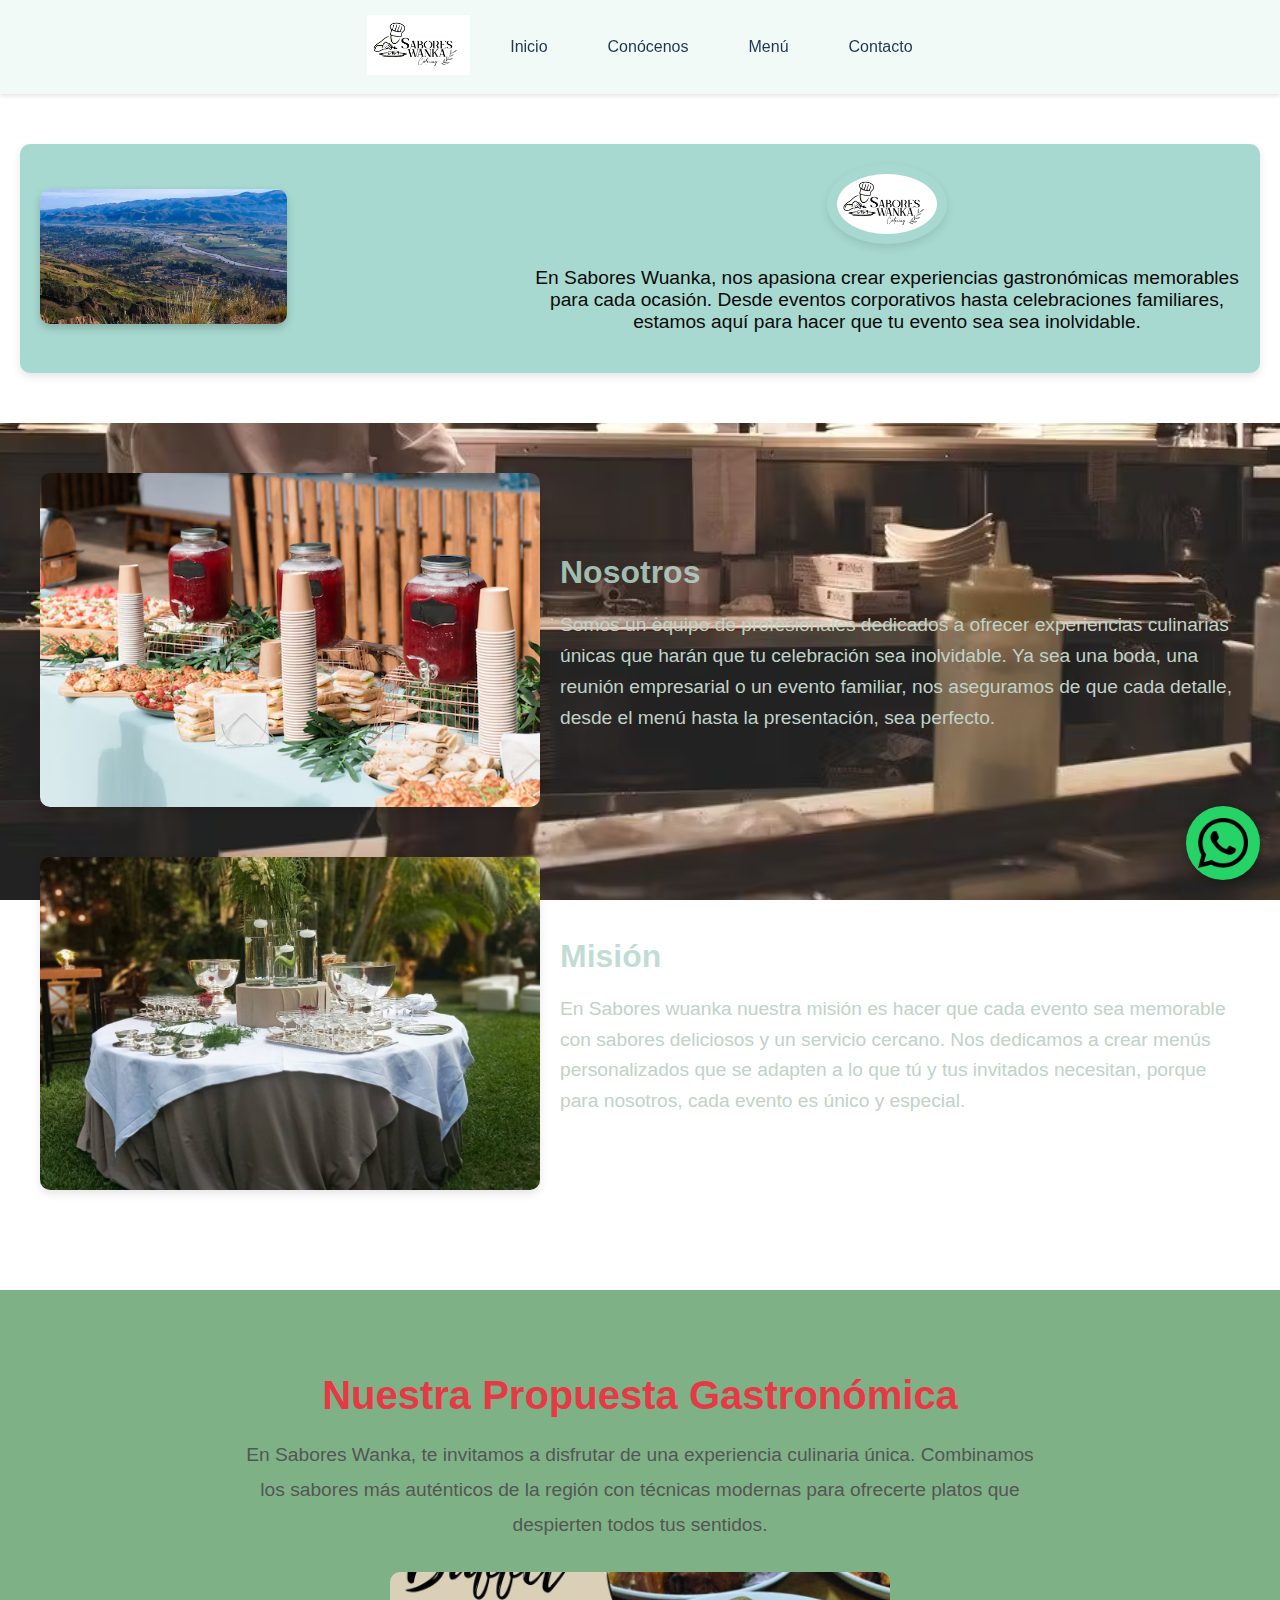
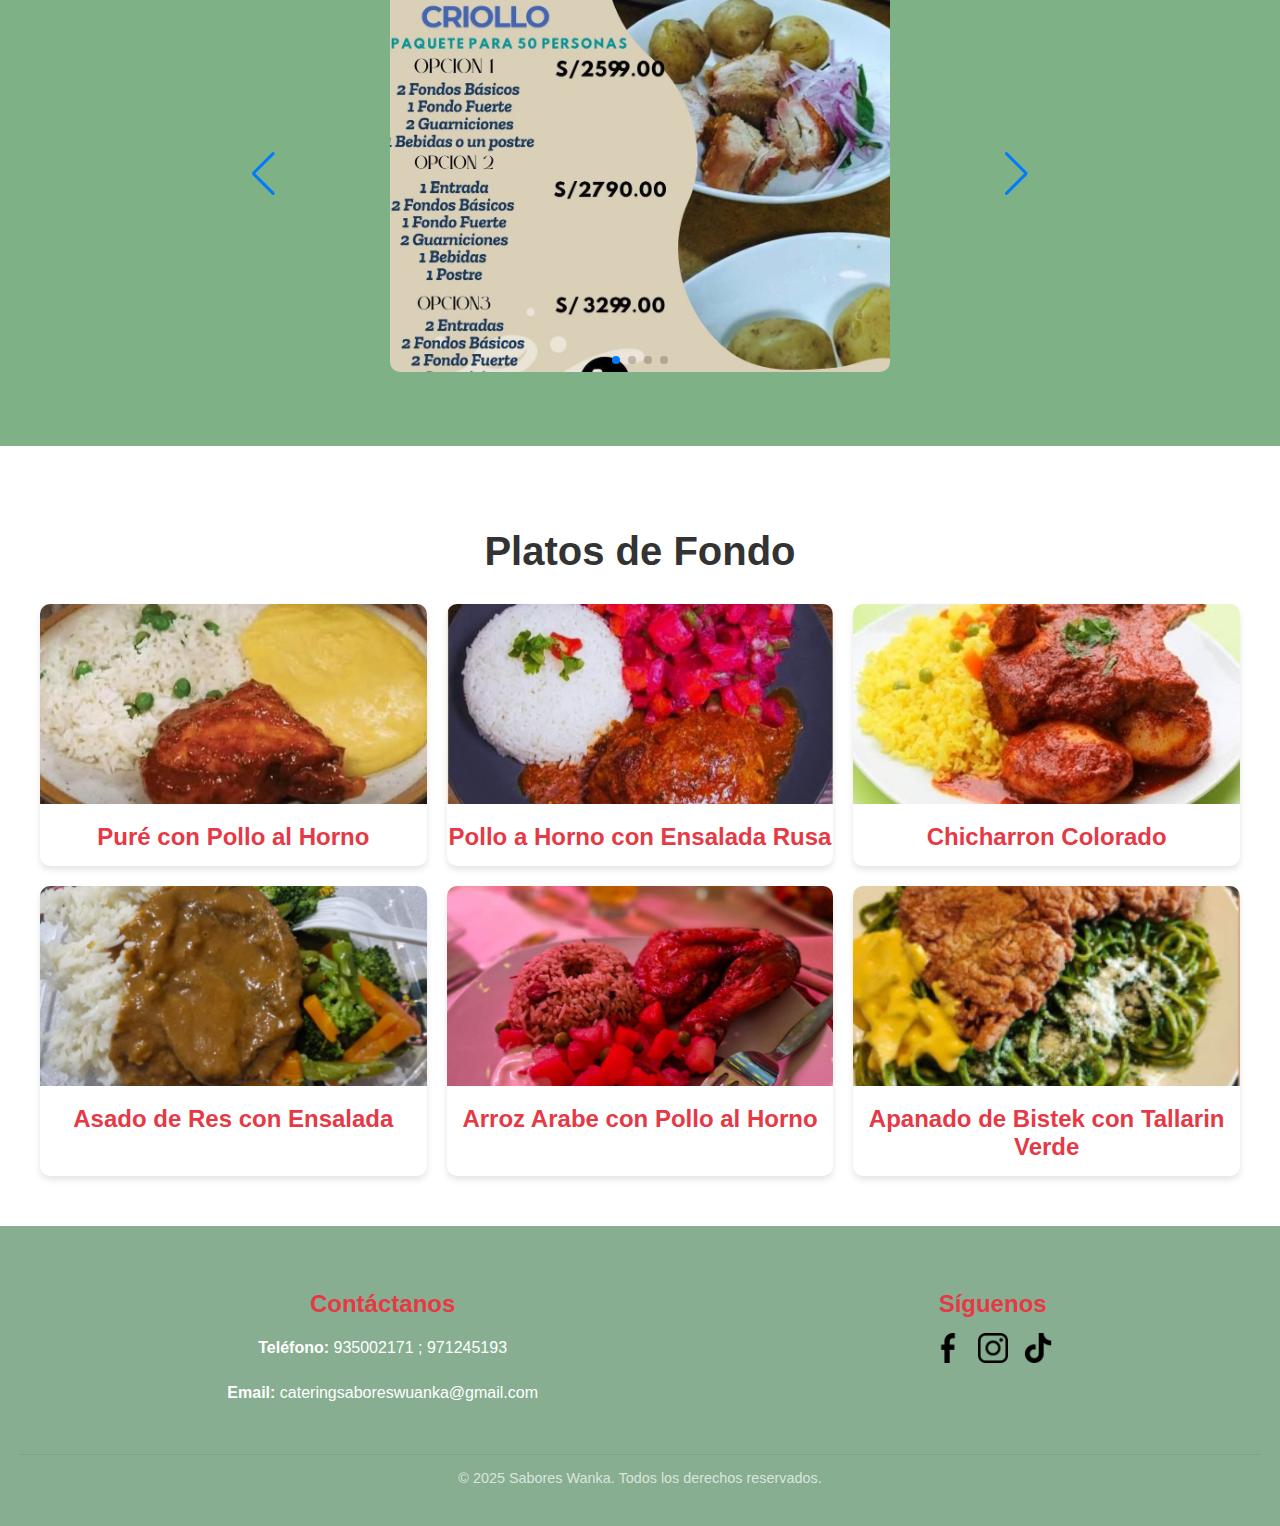
<file: index.html>
<!DOCTYPE html>
<html lang="es">
<head>
    <meta charset="UTF-8">
    <meta name="viewport" content="width=device-width, initial-scale=1.0">
    <meta name="description" content="Breve descripción de la página">
    <meta name="keywords" content="palabras, clave, relacionadas">
    <meta name="author" content="Tu nombre o empresa">
    <title>Sabores Wanka</title>
    <link rel="stylesheet" href="index.css">
    <link rel="stylesheet" href="https://cdnjs.cloudflare.com/ajax/libs/font-awesome/6.4.2/css/all.min.css">
    <link rel="stylesheet" href="https://cdn.jsdelivr.net/npm/swiper@11/swiper-bundle.min.css" />


</head>
<body id="inicio">
    <header class="navbar">
        <div class="logo">
            <a href="#inicio"><img src="imagenes/logo.jpeg" alt="logo"></a>
        </div>
        <nav class="menu">
            <ul class="menu-items">
                <li><a href="#inicio">Inicio</a></li>
                <li><a href="#nosotros">Conócenos</a></li>
                <li><a href="#Nuestra-Propuesta">Menú</a></li>
                <li><a href="#footer">Contacto</a></li>
            </ul>
        </nav>
        <!-- Botón flotante de WhatsApp -->
    <a href="https://wa.me/971245193" class="boton-reservar" target="_blank" aria-label="Reservar por WhatsApp">
        <img src="imagenes/whatsapp.png" alt="WhatsApp">
    </a>
    </header>
    <section>
        <section class="brunch-section">
            <div class="brunch-image">
                <img src="imagenes/Valle del Mantaro.jpg" alt="Imagen de brunch">
            </div>
            <div class="brunch-text">
                <div class="logo">
                    <img src="imagenes/logo.jpeg" alt="Logo Sabores Wanka">
                </div>
                <p>
                    En Sabores Wuanka, nos apasiona crear experiencias gastronómicas memorables para cada ocasión. Desde eventos corporativos hasta celebraciones familiares, estamos aquí para hacer que tu evento sea sea inolvidable.
                </p>
            </div>
        </section>
        <section id="nosotros" class="nosotros">
            <div class="nosotros-container">
                <!-- Sección Nosotros -->
                <div class="nosotros-item">
                    <img src="imagenes/catering 1.avif" alt="Nosotros" class="nosotros-image">
                    <div class="nosotros-text">
                        <h2>Nosotros</h2>
                        <p>
                         Somos un equipo de profesionales dedicados a ofrecer experiencias culinarias únicas que harán que tu celebración sea inolvidable. Ya sea una boda, una reunión empresarial o un evento familiar, nos aseguramos de que cada detalle, desde el menú hasta la presentación, sea perfecto.
                        </p>
                    </div>
                </div>
                <!-- Sección Misión -->
                <div class="nosotros-item reverse">
                    <div class="nosotros-text">
                        <h2>Misión</h2>
                        <p>
                         En Sabores wuanka nuestra misión es hacer que cada evento sea memorable con sabores deliciosos y un servicio cercano. Nos dedicamos a crear menús personalizados que se adapten a lo que tú y tus invitados necesitan, porque para nosotros, cada evento es único y especial.
                        </p>
                    </div>
                    <img src="imagenes/catering 2.jpeg" alt="Misión" class="nosotros-image">
                </div>
            </div>
        </section>              
    </section>
    <main id="Nuestra-Propuesta">
        <section id="propuesta-gastronomica" class="propuesta">
            <div class="propuesta-container">
                <h2>Nuestra Propuesta Gastronómica</h2>
                <p>
                    En Sabores Wanka, te invitamos a disfrutar de una experiencia culinaria única. 
                    Combinamos los sabores más auténticos de la región con técnicas modernas 
                    para ofrecerte platos que despierten todos tus sentidos.
                </p>
                <!-- Carrusel con Swiper -->
                <div class="swiper mySwiper">
                    <div class="swiper-wrapper">
                        <div class="swiper-slide">
                            <img src="imagenes/carta 1.jpeg" alt="Propuesta Gastronómica">
                        </div>
                        <div class="swiper-slide">
                            <img src="imagenes/carta 1.1.jpeg" alt="Propuesta Gastronómica">
                        </div>
                        <div class="swiper-slide">
                            <img src="imagenes/carta 2.png" alt="Propuesta Gastronómica">
                        </div>
                        <div class="swiper-slide">
                            <img src="imagenes/carta 3.png" alt="Propuesta Gastronómica">
                        </div>
                    </div>
                    <div class="swiper-pagination"></div>
                    <div class="swiper-button-next"></div>
                    <div class="swiper-button-prev"></div>
                </div>
        </section>
        <section id="platos-fondo" class="platos-fondo">
            <h2>Platos de Fondo</h2>
            <div class="platos-grid">
                <!-- Tarjeta 1 -->
                <div class="plato-card">
                    <img src="imagenes/pure de papas.jpeg" alt="Plato 1">
                    <h3>Puré con Pollo al Horno</h3>
                    <div class="overlay">
                        <p>Combina la suavidad del puré de papas con el sabor ahumado y jugoso del pollo al Horno.</p>
                    </div>
                </div>
                <!-- Tarjeta 2 -->
                <div class="plato-card">
                    <img src="imagenes/pollo al horno.jpeg" alt="Plato 2">
                    <h3>Pollo a Horno con Ensalada Rusa</h3>
                    <div class="overlay">
                        <p>Combina la jugosidad del pollo dorado con la frescura y cremosidad de la ensalada.</p>
                    </div>
                </div>
                <!-- Tarjeta 3 -->
                <div class="plato-card">
                    <img src="imagenes/chicharron colorado.jpeg" alt="Plato 3">
                    <h3>Chicharron Colorado</h3>
                    <div class="overlay">
                        <p>Sabor es intenso y ligeramente picante, con una textura crujiente por fuera y jugosa por dentro</p>
                    </div>
                </div>
                <!-- Tarjeta 4 -->
                <div class="plato-card">
                    <img src="imagenes/asado.png" alt="Plato 4">
                    <h3>Asado de Res con Ensalada</h3>
                    <div class="overlay">
                        <p>Combina carne de res jugosa y bien sazonada, asada al horno, con una ensalada fresca como acompañamiento</p>
                    </div>
                </div>
                <!-- Tarjeta 5 -->
                <div class="plato-card">
                    <img src="imagenes/Arroz_Arabe.png" alt="Plato 5">
                    <h3>Arroz Arabe con Pollo al Horno</h3>
                    <div class="overlay">
                        <p>Delicioso y aromático que combina el sabor suave del arroz con las especias y el sabor del pollo.</p>
                    </div>
                </div>
                <!-- Tarjeta 6 -->
                <div class="plato-card">
                    <img src="imagenes/Apanado.png" alt="Plato 6">
                    <h3>Apanado de Bistek con Tallarin Verde</h3>
                    <div class="overlay">
                        <p>Textura crujiente por fuera y jugosa por dentro acompañado con nuestra pasta verde</p>
                    </div>
                </div>
            </div>
        </section>                   
    </main>
    <footer id="footer" class="footer">
        <div class="footer-container">
            <!-- Información de contacto -->
            <div class="contact-info">
                <h3>Contáctanos</h3>
                <p><strong>Teléfono:</strong> <a href="tel:971745193">935002171 ; 971245193</a></p>
                <p><strong>Email:</strong> <a href="mailto:cateringsaboreswuanka@gmail.com">cateringsaboreswuanka@gmail.com</a></p>
            </div>
            <!-- Redes sociales -->
            <div class="social-media">
                <h3>Síguenos</h3>
                <div class="social-icons">
                    <a href="https://www.facebook.com/share/1H1fkywM9H/?mibextid=wwXIfr" target="_blank" aria-label="Facebook">
                        <img src="imagenes/facebook.png" alt="Facebook">
                    </a>
                    <a href="https://www.instagram.com/saboreswuanka?igsh=MWtsdGw1MW5wcjhuOQ%3D%3D&utm_source=qr" target="_blank" aria-label="Instagram">
                        <img src="imagenes/intagram.png" alt="Instagram">
                    </a>                    
                    </a>
                    <a href="https://www.tiktok.com/@saboreswanka4844?_t=ZS-8uBeVqtVuUi&_r=1" target="_blank" aria-label="Tiktok">
                        <img src="imagenes/tik-tok.png" alt="Tiktok">
                    </a>
                </div>
            </div>
        </div>
        <!-- Derechos reservados -->
        <div class="footer-bottom">
            <p>&copy; 2025 Sabores Wanka. Todos los derechos reservados.</p>
        </div>      
    </footer>
    <script src="index.js"></script>
    <script src="https://cdn.jsdelivr.net/npm/swiper@11/swiper-bundle.min.js"></script>

<script>
  var swiper = new Swiper(".mySwiper", {
    loop: true, // Hace que el carrusel se repita en bucle
    pagination: {
      el: ".swiper-pagination",
      clickable: true,
    },
    navigation: {
      nextEl: ".swiper-button-next",
      prevEl: ".swiper-button-prev",
    },
  });
</script> 
<script>
    document.addEventListener("DOMContentLoaded", function () {
      const images = document.querySelectorAll(".swiper-slide img");
    
      images.forEach(img => {
        img.addEventListener("click", function () {
          if (this.classList.contains("expanded")) {
            this.classList.remove("expanded");
            this.style.width = "500px"; // Tamaño pequeño
            this.style.height = "400px";
          } else {
            this.classList.add("expanded");
            this.style.width = "400px"; // Tamaño grande al hacer clic
            this.style.height = "300px";
          }
        });
      });
    });
    </script>   
    <!-- Botón flotante para volver al inicio -->
    <a href="#inicio" class="boton-inicio">
        <i class="fa-solid fa-arrow-up"></i>
    </a>
</body>
</html>
</file>
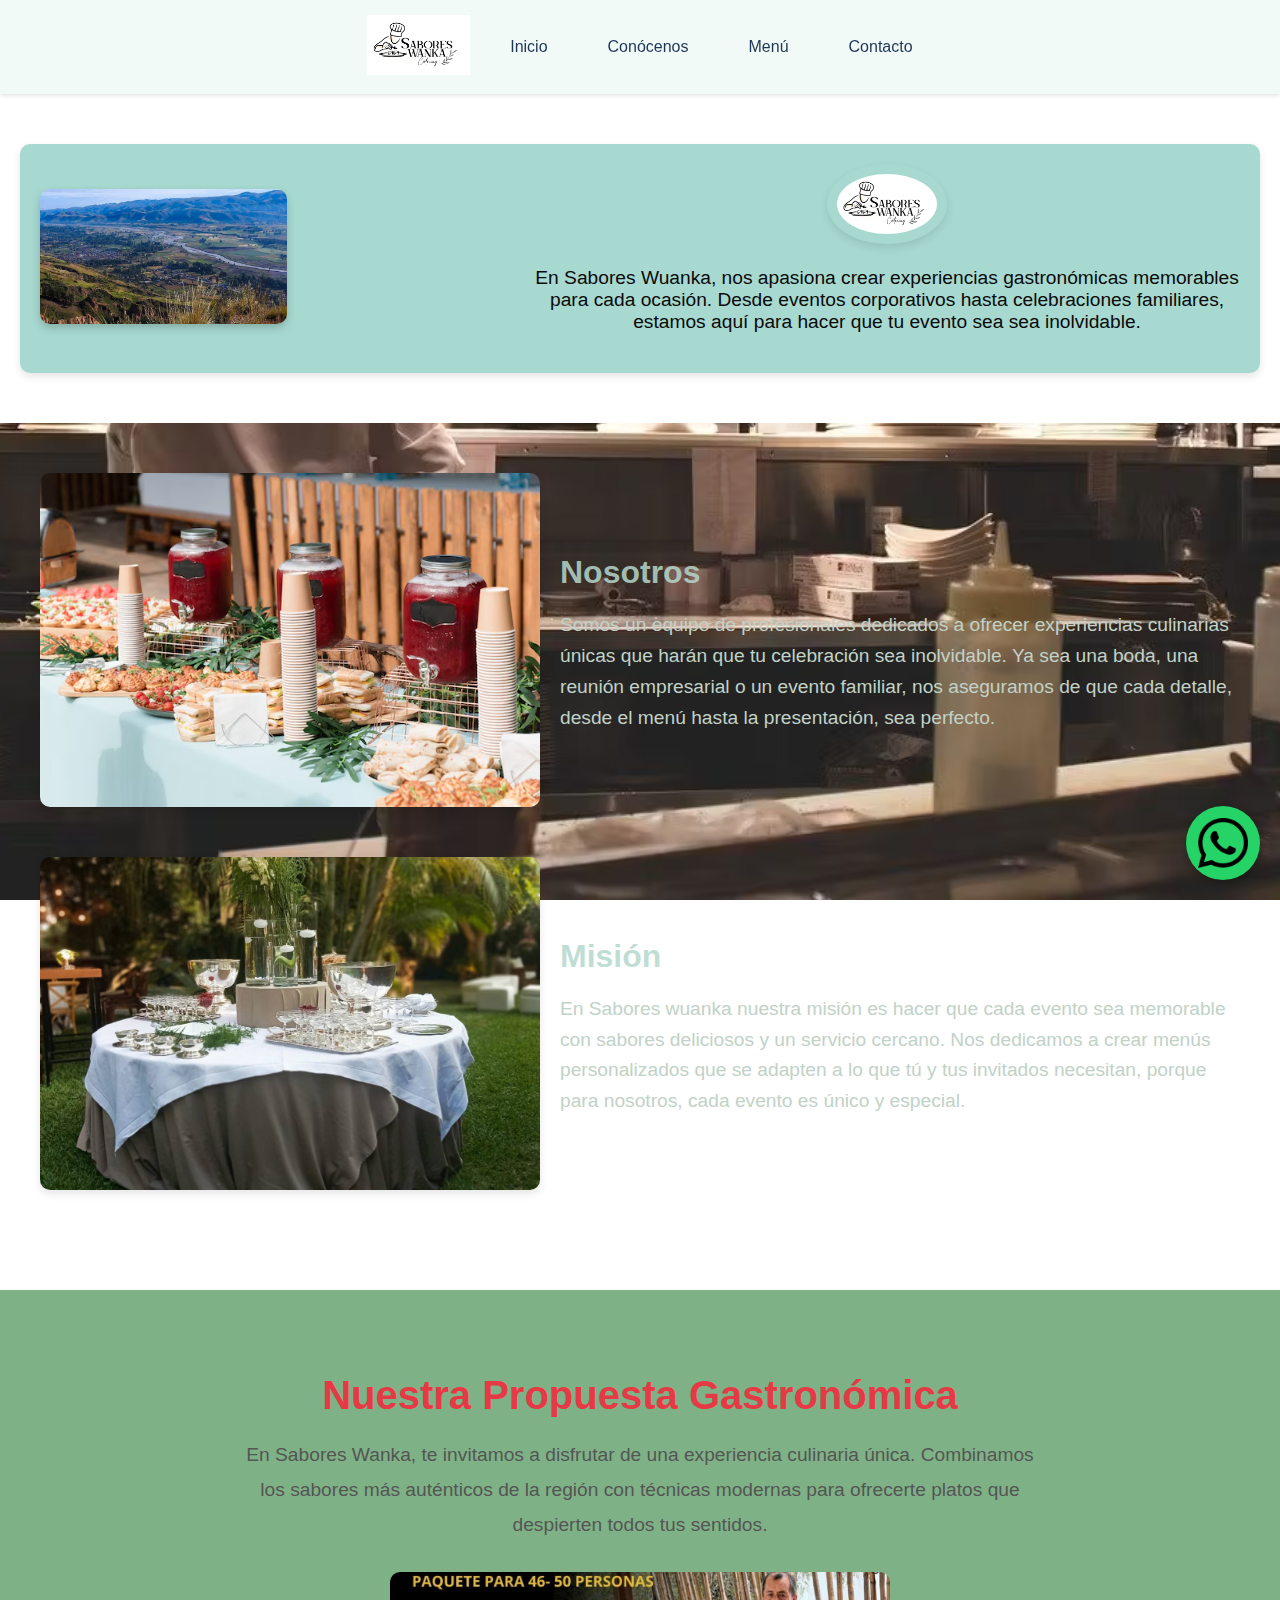
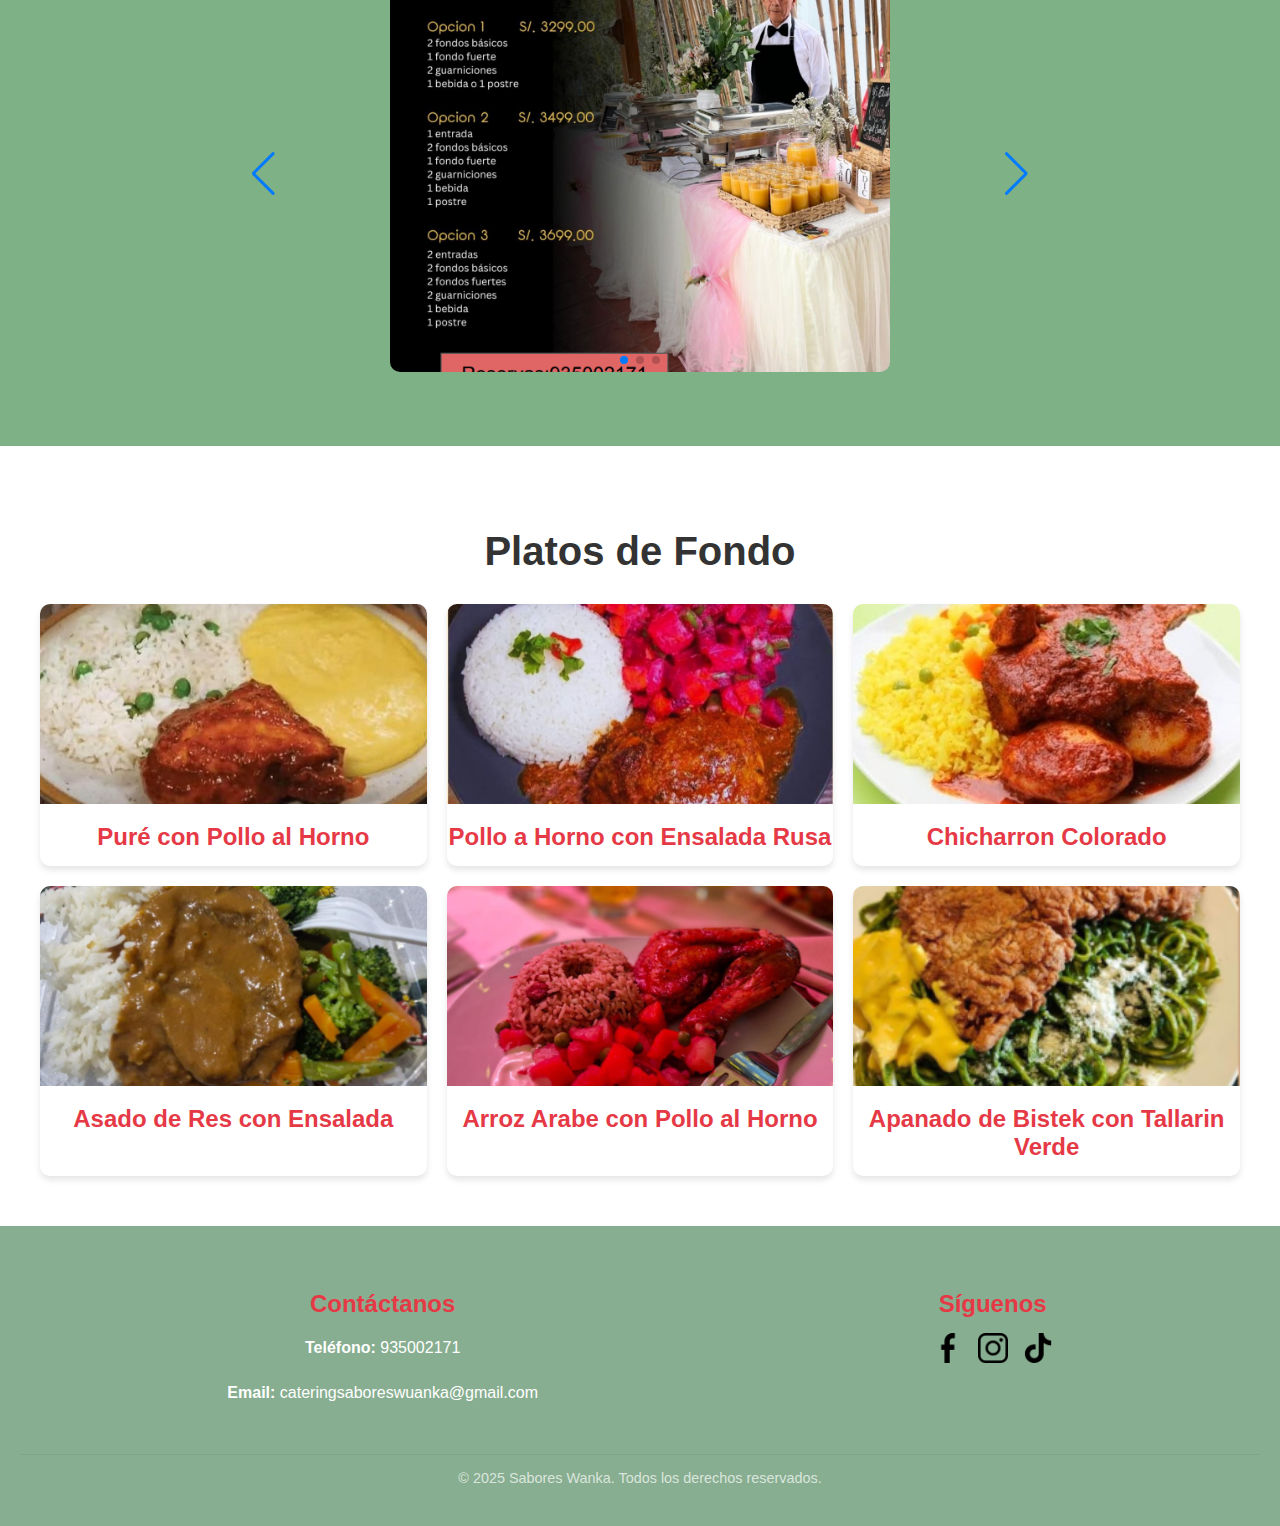
<file: web.html>
<!DOCTYPE html>
<html lang="es">
<head>
    <meta charset="UTF-8">
    <meta name="viewport" content="width=device-width, initial-scale=1.0">
    <meta name="description" content="Breve descripción de la página">
    <meta name="keywords" content="palabras, clave, relacionadas">
    <meta name="author" content="Tu nombre o empresa">
    <title>Sabores Wanka</title>
    <link rel="stylesheet" href="web.css">
    <link rel="stylesheet" href="https://cdnjs.cloudflare.com/ajax/libs/font-awesome/6.4.2/css/all.min.css">
    <link rel="stylesheet" href="https://cdn.jsdelivr.net/npm/swiper@11/swiper-bundle.min.css" />


</head>
<body id="inicio">
    <header class="navbar">
        <div class="logo">
            <a href="#inicio"><img src="imagenes/logo.jpeg" alt="logo"></a>
        </div>
        <nav class="menu">
            <ul class="menu-items">
                <li><a href="#inicio">Inicio</a></li>
                <li><a href="#nosotros">Conócenos</a></li>
                <li><a href="#Nuestra-Propuesta">Menú</a></li>
                <li><a href="#footer">Contacto</a></li>
            </ul>
        </nav>
        <!-- Botón flotante de WhatsApp -->
    <a href="https://wa.me/935002171" class="boton-reservar" target="_blank" aria-label="Reservar por WhatsApp">
        <img src="imagenes/whatsapp.png" alt="WhatsApp">
    </a>
    </header>
    <section>
        <section class="brunch-section">
            <div class="brunch-image">
                <img src="imagenes/Valle del Mantaro.jpg" alt="Imagen de brunch">
            </div>
            <div class="brunch-text">
                <div class="logo">
                    <img src="imagenes/logo.jpeg" alt="Logo Sabores Wanka">
                </div>
                <p>
                    En Sabores Wuanka, nos apasiona crear experiencias gastronómicas memorables para cada ocasión. Desde eventos corporativos hasta celebraciones familiares, estamos aquí para hacer que tu evento sea sea inolvidable.
                </p>
            </div>
        </section>
        <section id="nosotros" class="nosotros">
            <div class="nosotros-container">
                <!-- Sección Nosotros -->
                <div class="nosotros-item">
                    <img src="imagenes/catering 1.avif" alt="Nosotros" class="nosotros-image">
                    <div class="nosotros-text">
                        <h2>Nosotros</h2>
                        <p>
                         Somos un equipo de profesionales dedicados a ofrecer experiencias culinarias únicas que harán que tu celebración sea inolvidable. Ya sea una boda, una reunión empresarial o un evento familiar, nos aseguramos de que cada detalle, desde el menú hasta la presentación, sea perfecto.
                        </p>
                    </div>
                </div>
                <!-- Sección Misión -->
                <div class="nosotros-item reverse">
                    <div class="nosotros-text">
                        <h2>Misión</h2>
                        <p>
                         En Sabores wuanka nuestra misión es hacer que cada evento sea memorable con sabores deliciosos y un servicio cercano. Nos dedicamos a crear menús personalizados que se adapten a lo que tú y tus invitados necesitan, porque para nosotros, cada evento es único y especial.
                        </p>
                    </div>
                    <img src="imagenes/catering 2.jpeg" alt="Misión" class="nosotros-image">
                </div>
            </div>
        </section>              
    </section>
    <main id="Nuestra-Propuesta">
        <section id="propuesta-gastronomica" class="propuesta">
            <div class="propuesta-container">
                <h2>Nuestra Propuesta Gastronómica</h2>
                <p>
                    En Sabores Wanka, te invitamos a disfrutar de una experiencia culinaria única. 
                    Combinamos los sabores más auténticos de la región con técnicas modernas 
                    para ofrecerte platos que despierten todos tus sentidos.
                </p>
                <!-- Carrusel con Swiper -->
                <div class="swiper mySwiper">
                    <div class="swiper-wrapper">
                        <div class="swiper-slide">
                            <img src="imagenes/carta 1.png" alt="Propuesta Gastronómica">
                        </div>
                        <div class="swiper-slide">
                            <img src="imagenes/carta 2.png" alt="Propuesta Gastronómica">
                        </div>
                        <div class="swiper-slide">
                            <img src="imagenes/carta 3.png" alt="Propuesta Gastronómica">
                        </div>
                    </div>
                    <div class="swiper-pagination"></div>
                    <div class="swiper-button-next"></div>
                    <div class="swiper-button-prev"></div>
                </div>
        </section>
        <section id="platos-fondo" class="platos-fondo">
            <h2>Platos de Fondo</h2>
            <div class="platos-grid">
                <!-- Tarjeta 1 -->
                <div class="plato-card">
                    <img src="imagenes/pure de papas.jpeg" alt="Plato 1">
                    <h3>Puré con Pollo al Horno</h3>
                    <div class="overlay">
                        <p>Combina la suavidad del puré de papas con el sabor ahumado y jugoso del pollo al Horno.</p>
                    </div>
                </div>
                <!-- Tarjeta 2 -->
                <div class="plato-card">
                    <img src="imagenes/pollo al horno.jpeg" alt="Plato 2">
                    <h3>Pollo a Horno con Ensalada Rusa</h3>
                    <div class="overlay">
                        <p>Combina la jugosidad del pollo dorado con la frescura y cremosidad de la ensalada.</p>
                    </div>
                </div>
                <!-- Tarjeta 3 -->
                <div class="plato-card">
                    <img src="imagenes/chicharron colorado.jpeg" alt="Plato 3">
                    <h3>Chicharron Colorado</h3>
                    <div class="overlay">
                        <p>Sabor es intenso y ligeramente picante, con una textura crujiente por fuera y jugosa por dentro</p>
                    </div>
                </div>
                <!-- Tarjeta 4 -->
                <div class="plato-card">
                    <img src="imagenes/asado.png" alt="Plato 4">
                    <h3>Asado de Res con Ensalada</h3>
                    <div class="overlay">
                        <p>Combina carne de res jugosa y bien sazonada, asada al horno, con una ensalada fresca como acompañamiento</p>
                    </div>
                </div>
                <!-- Tarjeta 5 -->
                <div class="plato-card">
                    <img src="imagenes/Arroz_Arabe.png" alt="Plato 5">
                    <h3>Arroz Arabe con Pollo al Horno</h3>
                    <div class="overlay">
                        <p>Delicioso y aromático que combina el sabor suave del arroz con las especias y el sabor del pollo.</p>
                    </div>
                </div>
                <!-- Tarjeta 6 -->
                <div class="plato-card">
                    <img src="imagenes/Apanado.png" alt="Plato 6">
                    <h3>Apanado de Bistek con Tallarin Verde</h3>
                    <div class="overlay">
                        <p>Textura crujiente por fuera y jugosa por dentro acompañado con nuestra pasta verde</p>
                    </div>
                </div>
            </div>
        </section>                   
    </main>
    <footer id="footer" class="footer">
        <div class="footer-container">
            <!-- Información de contacto -->
            <div class="contact-info">
                <h3>Contáctanos</h3>
                <p><strong>Teléfono:</strong> <a href="tel:971745193">935002171</a></p>
                <p><strong>Email:</strong> <a href="mailto:cateringsaboreswuanka@gmail.com">cateringsaboreswuanka@gmail.com</a></p>
            </div>
            <!-- Redes sociales -->
            <div class="social-media">
                <h3>Síguenos</h3>
                <div class="social-icons">
                    <a href="https://www.facebook.com/share/1H1fkywM9H/?mibextid=wwXIfr" target="_blank" aria-label="Facebook">
                        <img src="imagenes/facebook.png" alt="Facebook">
                    </a>
                    <a href="https://www.instagram.com/saboreswuanka?igsh=MWtsdGw1MW5wcjhuOQ%3D%3D&utm_source=qr" target="_blank" aria-label="Instagram">
                        <img src="imagenes/intagram.png" alt="Instagram">
                    </a>                    
                    </a>
                    <a href="https://www.tiktok.com/@saboreswanka4844?_t=ZS-8uBeVqtVuUi&_r=1" target="_blank" aria-label="Tiktok">
                        <img src="imagenes/tik-tok.png" alt="Tiktok">
                    </a>
                </div>
            </div>
        </div>
        <!-- Derechos reservados -->
        <div class="footer-bottom">
            <p>&copy; 2025 Sabores Wanka. Todos los derechos reservados.</p>
        </div>      
    </footer>
    <script src="web.js"></script>
    <script src="https://cdn.jsdelivr.net/npm/swiper@11/swiper-bundle.min.js"></script>

<script>
  var swiper = new Swiper(".mySwiper", {
    loop: true, // Hace que el carrusel se repita en bucle
    pagination: {
      el: ".swiper-pagination",
      clickable: true,
    },
    navigation: {
      nextEl: ".swiper-button-next",
      prevEl: ".swiper-button-prev",
    },
  });
</script> 
<script>
    document.addEventListener("DOMContentLoaded", function () {
      const images = document.querySelectorAll(".swiper-slide img");
    
      images.forEach(img => {
        img.addEventListener("click", function () {
          if (this.classList.contains("expanded")) {
            this.classList.remove("expanded");
            this.style.width = "500px"; // Tamaño pequeño
            this.style.height = "400px";
          } else {
            this.classList.add("expanded");
            this.style.width = "400px"; // Tamaño grande al hacer clic
            this.style.height = "300px";
          }
        });
      });
    });
    </script>   
    <!-- Botón flotante para volver al inicio -->
    <a href="#inicio" class="boton-inicio">
        <i class="fa-solid fa-arrow-up"></i>
    </a>
</body>
</html>
</file>
<file: index.css>
/* General */
html {
  scroll-behavior: smooth;
}  
body {
  margin: 0;
  font-family: Arial, sans-serif;
}

/* Navbar */
.navbar {
  display: flex;
  justify-content: center;
  align-items: center;
  padding: 15px 30px;
  background-color: rgb(241, 250, 246); /* Fondo blanco */
  box-shadow: 0 2px 4px rgba(0, 0, 0, 0.1); /* Sombra */
  position: sticky;
  top: 0;
  z-index: 1000;
}

/* Logo */
.logo img {
  height: 60px; /* Ajusta el tamaño del logo */
}

/* Menú */
.menu {
  display: flex;
}

.menu-items {
  list-style: none;
  display: flex;
  gap: 60px; /* Espacio entre los enlaces */
}

.menu-items li a {
  text-decoration: none;
  color: #1D3557; /* Enlaces en azul oscuro */
  font-size: 16px;
  font-weight: 500;
  transition: color 0.10s ease;
}

.menu-items li a:hover {
  color: #E63946; /* Cambia a rojo suave cuando se pasa el cursor */
}

/* Botón WhatsApp */
.boton-reservar {
  position: fixed;
  bottom: 20px;
  right: 20px;
  background-color: #25d366; /* Color verde de WhatsApp */
  padding: 12px;
  border-radius: 50%;
  box-shadow: 2px 2px 10px rgba(0, 0, 0, 0.3); /* Sombra para resaltar */
  transition: transform 0.3s ease, box-shadow 0.3s ease;
}

.boton-reservar img {
  width: 50px;
  height: 50px;
  display: block;
}

.boton-reservar:hover {
  transform: scale(1.1);
  box-shadow: 2px 2px 15px rgba(0, 0, 0, 0.5);
}
/* Fondo degradado sutil */
.header {
  background: linear-gradient(to right, #FFFFFF, #F0F0F0); /* Degradado de blanco a gris claro */
  color: #333333; /* Texto gris oscuro */
}
/* Sección Brunch */
.brunch-section {
  display: flex;
  align-items: center;
  justify-content: space-between;
  background-color: #a7d9d0;
  padding: 20px;
  max-width: 1200px;
  margin: 50px auto;
  border-radius: 10px;
  box-shadow: 0 4px 8px rgba(0, 0, 0, 0.1);
}

.brunch-section:hover {
  background-color: rgba(217, 237, 233, 0.8);
}

.brunch-image img {
  width: 50%;
  height: auto;
  border-radius: 10px;
  object-fit: cover;
  box-shadow: 0 4px 8px rgba(0, 0, 0, 0.2);
}

.brunch-text {
  width: 100%;
  text-align: center;
  color: rgb(11, 10, 10);
}

.brunch-text .logo img {
  width: 100px;
  padding: 10px;
  border-radius: 50%;
  box-shadow: 0 4px 8px rgba(0, 0, 0, 0.1);
}

.brunch-text p {
  font-size: 1.2rem;
  margin-bottom: 20px;
}

/* Sección Nosotros */
.nosotros {
  padding: 50px 20px;
  background-color: #F5F5F5; /* Gris suave */
  color: #333333; /* Texto gris oscuro */
  background-image: url(imagenes/cocina.avif);
  background-size: cover;
  background-position: center;
  background-attachment: fixed;
}

.nosotros-container {
  max-width: 1200px;
  margin: 0 auto;
}

.nosotros-item {
  display: flex;
  align-items: center;
  gap: 20px;
  margin-bottom: 50px;
}

.nosotros-item.reverse {
  flex-direction: row-reverse;
}

.nosotros-text {
  flex: 1;
}

.nosotros-text h2 {
  font-size: 2rem;
  margin-bottom: 15px;
  color: rgba(181, 215, 204, 0.847);
}

.nosotros-text p {
  font-size: 1.2rem;
  line-height: 1.6;
  color: rgb(193, 210, 199);
}

.nosotros-image {
  flex: 1;
  max-width: 500px;
  width: 100%;
  height: auto;
  border-radius: 10px;
  box-shadow: 0 4px 8px rgba(0, 0, 0, 0.1);
}

/* Sección Propuesta */
.propuesta {
  padding: 50px 20px;
  background-color: #7eb286;
  text-align: center;
  color: #333;
}

.propuesta:hover {
  background-color: rgba(217, 237, 233, 0.8);
}

.propuesta-container {
  max-width: 800px;
  margin: 0 auto;
}
.mySwiper {
  width: 100%;
  height: auto;
  margin: 20px 0;
}
.swiper-slide img {
  width: 500px; /* Tamaño pequeño inicial */
  height: 400px; /* Ajusta la altura según sea necesario */
  object-fit: cover;
  border-radius: 10px;
  cursor: pointer;
  transition: transform 0.3s ease;
}
.swiper-slide img:hover {
  transform: scale(1.1);
}
.swiper-button-next, .swiper-button-prev {
  color: rgb(17, 5, 5);
}
.propuesta h2 {
  font-size: 2.5rem;
  margin-bottom: 20px;
  color: #E63946;
}

.propuesta p {
  font-size: 1.2rem;
  line-height: 1.8;
  margin-bottom: 30px;
  color: #555;
}

.propuesta-img {
  max-width: 100%;
  height: auto;
  margin-bottom: 20px;
  border-radius: 10px;
  box-shadow: 0 4px 6px rgba(0, 0, 0, 0.1);
}

.boton-inicio {
  display: inline-block;
  padding: 10px 20px;
  background-color: #E63946; /* Rojo para botones */
  color: #FFFFFF; /* Texto blanco */
  text-decoration: none;
  font-size: 1rem;
  font-weight: bold;
  border-radius: 5px;
  transition: background-color 0.3s ease;
}

.boton-inicio:hover {
  background-color: #C5303A; /* Rojo más oscuro al pasar el ratón */
}

/* Sección Platos */
.platos-fondo {
  padding: 50px 20px;
  text-align: center;
  background-image: url(imagenes/bufet.jpg);
  background-size: cover;
  background-position: center;
  background-repeat: no-repeat;
  background-attachment: fixed;
}

.platos-fondo h2 {
  font-size: 2.5rem;
  color: #333;
  margin-bottom: 30px;
}

.platos-grid {
  display: grid;
  grid-template-columns: repeat(3, 1fr);
  grid-template-rows: repeat(2, auto);
  gap: 20px;
  max-width: 1200px;
  margin: 0 auto;
}

.plato-card {
  background: #fff;
  border-radius: 10px;
  box-shadow: 0 4px 6px rgba(0, 0, 0, 0.1);
  overflow: hidden;
  transition: transform 0.3s ease, box-shadow 0.3s ease;
  width: 100%;
}

.plato-card:hover {
  transform: translateY(-5px);
  box-shadow: 0 6px 10px rgba(0, 0, 0, 0.15);
}

.plato-card img {
  width: 100%;
  height: 200px;
  object-fit: cover;
}

.plato-card h3 {
  font-size: 1.5rem;
  color: #e63946;
  margin: 15px 0;
}

.plato-card p {
  font-size: 1rem;
  color: #f6f0f0;
  padding: 0 15px 15px;
}

.overlay {
  position: absolute;
  top: 0;
  left: 0;
  width: 100%;
  height: 100%;
  background-color: rgba(0, 0, 0, 0.5);
  display: flex;
  flex-direction: column;
  justify-content: center;
  align-items: center;
  text-align: center;
  color: white;
  opacity: 0;
  transition: opacity 0.3s ease;
}

.plato-card:hover .overlay {
  opacity: 1;
}

.overlay h3 {
  font-size: 1.5rem;
  margin-bottom: 10px;
  color: #e63946;
}

.overlay p {
  font-size: 1rem;
  padding: 0 15px;
}

/* Pie de página */
.footer {
  background-color: rgba(16, 94, 33, 0.5);
  color: #ffffff;
  padding: 40px 20px;
  text-align: center;
  transition: background-color 0.3s ease;
}

.footer:hover {
  background-color: rgba(16, 94, 33, 0.8);
}

.footer-container {
  display: flex;
  flex-wrap: wrap;
  justify-content: space-around;
  align-items: flex-start;
  max-width: 1200px;
  margin: 0 auto;
  gap: 20px;
}

.footer h3 {
  font-size: 1.5rem;
  margin-bottom: 15px;
  color: #e63946;
}

.contact-info p,
.contact-info a {
  font-size: 1rem;
  line-height: 1.8;
  color: #ffffff;
  text-decoration: none;
}

.contact-info a:hover {
  text-decoration: underline;
}

.social-media .social-icons {
  display: flex;
  justify-content: center;
  gap: 15px;
  margin-top: 10px;
}

.social-media img {
  width: 30px;
  height: 30px;
  transition: transform 0.3s ease;
}

.social-media img:hover {
  transform: scale(1.2);
}

.footer-bottom {
  margin-top: 30px;
  border-top: 1px solid rgba(27, 92, 25, 0.1);
  padding-top: 15px;
  font-size: 0.9rem;
  color: rgba(255, 255, 255, 0.7);
}

.footer-bottom p {
  margin: 0;
}
/* Botón Volver Arriba */
.boton-inicio {
  position: fixed;
  bottom: 20px;
  left: 20px;
  background-color: #E63946; /* Rojo para botones */
  color: #FFFFFF;
  text-decoration: none;
  font-size: 1rem;
  font-weight: bold;
  padding: 10px 15px;
  border-radius: 50%;
  transition: background-color 0.3s ease, opacity 0.3s ease, transform 0.3s ease;
  opacity: 0;
  visibility: hidden;
}

.boton-inicio.mostrar {
  opacity: 1;
  visibility: visible;
  transform: scale(1.1);
}

.boton-inicio:hover {
  background-color: #C5303A;
  transform: scale(1.2);
}

/* Media Queries para dispositivos pequeños */
@media screen and (max-width: 768px) {
  .navbar {
      flex-direction: column;
      padding: 10px 20px;
  }

  .menu-items {
      flex-direction: column;
      gap: 20px;
      text-align: center;
  }

  .brunch-section {
      flex-direction: column;
      text-align: center;
  }

  .brunch-image img {
      width: 80%;
      margin: 0 auto;
  }

  .brunch-text {
      width: 80%;
      margin-top: 20px;
  }

  .nosotros-item {
      flex-direction: column;
      text-align: center;
  }

  .nosotros-item.reverse {
      flex-direction: column;
  }

  .platos-grid {
      grid-template-columns: 1fr;
  }
}

/* Media Queries para dispositivos muy pequeños (móviles) */
@media screen and (max-width: 480px) {
  .navbar {
      padding: 10px;
  }

  .menu-items {
      font-size: 14px;
  }

  .footer-container {
      flex-direction: column;
      align-items: center;
  }

  .footer {
      padding: 30px 10px;
  }

  .brunch-image img {
      width: 100%;
  }

  .nosotros-item {
      margin-bottom: 30px;
  }

  .platos-grid {
      grid-template-columns: 1fr;
  }
}
</file>
<file: web.css>
/* General */
html {
  scroll-behavior: smooth;
}  
body {
  margin: 0;
  font-family: Arial, sans-serif;
}

/* Navbar */
.navbar {
  display: flex;
  justify-content: center;
  align-items: center;
  padding: 15px 30px;
  background-color: rgb(241, 250, 246); /* Fondo blanco */
  box-shadow: 0 2px 4px rgba(0, 0, 0, 0.1); /* Sombra */
  position: sticky;
  top: 0;
  z-index: 1000;
}

/* Logo */
.logo img {
  height: 60px; /* Ajusta el tamaño del logo */
}

/* Menú */
.menu {
  display: flex;
}

.menu-items {
  list-style: none;
  display: flex;
  gap: 60px; /* Espacio entre los enlaces */
}

.menu-items li a {
  text-decoration: none;
  color: #1D3557; /* Enlaces en azul oscuro */
  font-size: 16px;
  font-weight: 500;
  transition: color 0.10s ease;
}

.menu-items li a:hover {
  color: #E63946; /* Cambia a rojo suave cuando se pasa el cursor */
}

/* Botón WhatsApp */
.boton-reservar {
  position: fixed;
  bottom: 20px;
  right: 20px;
  background-color: #25d366; /* Color verde de WhatsApp */
  padding: 12px;
  border-radius: 50%;
  box-shadow: 2px 2px 10px rgba(0, 0, 0, 0.3); /* Sombra para resaltar */
  transition: transform 0.3s ease, box-shadow 0.3s ease;
}

.boton-reservar img {
  width: 50px;
  height: 50px;
  display: block;
}

.boton-reservar:hover {
  transform: scale(1.1);
  box-shadow: 2px 2px 15px rgba(0, 0, 0, 0.5);
}
/* Fondo degradado sutil */
.header {
  background: linear-gradient(to right, #FFFFFF, #F0F0F0); /* Degradado de blanco a gris claro */
  color: #333333; /* Texto gris oscuro */
}
/* Sección Brunch */
.brunch-section {
  display: flex;
  align-items: center;
  justify-content: space-between;
  background-color: #a7d9d0;
  padding: 20px;
  max-width: 1200px;
  margin: 50px auto;
  border-radius: 10px;
  box-shadow: 0 4px 8px rgba(0, 0, 0, 0.1);
}

.brunch-section:hover {
  background-color: rgba(217, 237, 233, 0.8);
}

.brunch-image img {
  width: 50%;
  height: auto;
  border-radius: 10px;
  object-fit: cover;
  box-shadow: 0 4px 8px rgba(0, 0, 0, 0.2);
}

.brunch-text {
  width: 100%;
  text-align: center;
  color: rgb(11, 10, 10);
}

.brunch-text .logo img {
  width: 100px;
  padding: 10px;
  border-radius: 50%;
  box-shadow: 0 4px 8px rgba(0, 0, 0, 0.1);
}

.brunch-text p {
  font-size: 1.2rem;
  margin-bottom: 20px;
}

/* Sección Nosotros */
.nosotros {
  padding: 50px 20px;
  background-color: #F5F5F5; /* Gris suave */
  color: #333333; /* Texto gris oscuro */
  background-image: url(imagenes/cocina.avif);
  background-size: cover;
  background-position: center;
  background-attachment: fixed;
}

.nosotros-container {
  max-width: 1200px;
  margin: 0 auto;
}

.nosotros-item {
  display: flex;
  align-items: center;
  gap: 20px;
  margin-bottom: 50px;
}

.nosotros-item.reverse {
  flex-direction: row-reverse;
}

.nosotros-text {
  flex: 1;
}

.nosotros-text h2 {
  font-size: 2rem;
  margin-bottom: 15px;
  color: rgba(181, 215, 204, 0.847);
}

.nosotros-text p {
  font-size: 1.2rem;
  line-height: 1.6;
  color: rgb(193, 210, 199);
}

.nosotros-image {
  flex: 1;
  max-width: 500px;
  width: 100%;
  height: auto;
  border-radius: 10px;
  box-shadow: 0 4px 8px rgba(0, 0, 0, 0.1);
}

/* Sección Propuesta */
.propuesta {
  padding: 50px 20px;
  background-color: #7eb286;
  text-align: center;
  color: #333;
}

.propuesta:hover {
  background-color: rgba(217, 237, 233, 0.8);
}

.propuesta-container {
  max-width: 800px;
  margin: 0 auto;
}
.mySwiper {
  width: 100%;
  height: auto;
  margin: 20px 0;
}
.swiper-slide img {
  width: 500px; /* Tamaño pequeño inicial */
  height: 400px; /* Ajusta la altura según sea necesario */
  object-fit: cover;
  border-radius: 10px;
  cursor: pointer;
  transition: transform 0.3s ease;
}
.swiper-slide img:hover {
  transform: scale(1.1);
}
.swiper-button-next, .swiper-button-prev {
  color: rgb(17, 5, 5);
}
.propuesta h2 {
  font-size: 2.5rem;
  margin-bottom: 20px;
  color: #E63946;
}

.propuesta p {
  font-size: 1.2rem;
  line-height: 1.8;
  margin-bottom: 30px;
  color: #555;
}

.propuesta-img {
  max-width: 100%;
  height: auto;
  margin-bottom: 20px;
  border-radius: 10px;
  box-shadow: 0 4px 6px rgba(0, 0, 0, 0.1);
}

.boton-inicio {
  display: inline-block;
  padding: 10px 20px;
  background-color: #E63946; /* Rojo para botones */
  color: #FFFFFF; /* Texto blanco */
  text-decoration: none;
  font-size: 1rem;
  font-weight: bold;
  border-radius: 5px;
  transition: background-color 0.3s ease;
}

.boton-inicio:hover {
  background-color: #C5303A; /* Rojo más oscuro al pasar el ratón */
}

/* Sección Platos */
.platos-fondo {
  padding: 50px 20px;
  text-align: center;
  background-image: url(imagenes/bufet.jpg);
  background-size: cover;
  background-position: center;
  background-repeat: no-repeat;
  background-attachment: fixed;
}

.platos-fondo h2 {
  font-size: 2.5rem;
  color: #333;
  margin-bottom: 30px;
}

.platos-grid {
  display: grid;
  grid-template-columns: repeat(3, 1fr);
  grid-template-rows: repeat(2, auto);
  gap: 20px;
  max-width: 1200px;
  margin: 0 auto;
}

.plato-card {
  background: #fff;
  border-radius: 10px;
  box-shadow: 0 4px 6px rgba(0, 0, 0, 0.1);
  overflow: hidden;
  transition: transform 0.3s ease, box-shadow 0.3s ease;
  width: 100%;
}

.plato-card:hover {
  transform: translateY(-5px);
  box-shadow: 0 6px 10px rgba(0, 0, 0, 0.15);
}

.plato-card img {
  width: 100%;
  height: 200px;
  object-fit: cover;
}

.plato-card h3 {
  font-size: 1.5rem;
  color: #e63946;
  margin: 15px 0;
}

.plato-card p {
  font-size: 1rem;
  color: #f6f0f0;
  padding: 0 15px 15px;
}

.overlay {
  position: absolute;
  top: 0;
  left: 0;
  width: 100%;
  height: 100%;
  background-color: rgba(0, 0, 0, 0.5);
  display: flex;
  flex-direction: column;
  justify-content: center;
  align-items: center;
  text-align: center;
  color: white;
  opacity: 0;
  transition: opacity 0.3s ease;
}

.plato-card:hover .overlay {
  opacity: 1;
}

.overlay h3 {
  font-size: 1.5rem;
  margin-bottom: 10px;
  color: #e63946;
}

.overlay p {
  font-size: 1rem;
  padding: 0 15px;
}

/* Pie de página */
.footer {
  background-color: rgba(16, 94, 33, 0.5);
  color: #ffffff;
  padding: 40px 20px;
  text-align: center;
  transition: background-color 0.3s ease;
}

.footer:hover {
  background-color: rgba(16, 94, 33, 0.8);
}

.footer-container {
  display: flex;
  flex-wrap: wrap;
  justify-content: space-around;
  align-items: flex-start;
  max-width: 1200px;
  margin: 0 auto;
  gap: 20px;
}

.footer h3 {
  font-size: 1.5rem;
  margin-bottom: 15px;
  color: #e63946;
}

.contact-info p,
.contact-info a {
  font-size: 1rem;
  line-height: 1.8;
  color: #ffffff;
  text-decoration: none;
}

.contact-info a:hover {
  text-decoration: underline;
}

.social-media .social-icons {
  display: flex;
  justify-content: center;
  gap: 15px;
  margin-top: 10px;
}

.social-media img {
  width: 30px;
  height: 30px;
  transition: transform 0.3s ease;
}

.social-media img:hover {
  transform: scale(1.2);
}

.footer-bottom {
  margin-top: 30px;
  border-top: 1px solid rgba(27, 92, 25, 0.1);
  padding-top: 15px;
  font-size: 0.9rem;
  color: rgba(255, 255, 255, 0.7);
}

.footer-bottom p {
  margin: 0;
}
/* Botón Volver Arriba */
.boton-inicio {
  position: fixed;
  bottom: 20px;
  left: 20px;
  background-color: #E63946; /* Rojo para botones */
  color: #FFFFFF;
  text-decoration: none;
  font-size: 1rem;
  font-weight: bold;
  padding: 10px 15px;
  border-radius: 50%;
  transition: background-color 0.3s ease, opacity 0.3s ease, transform 0.3s ease;
  opacity: 0;
  visibility: hidden;
}

.boton-inicio.mostrar {
  opacity: 1;
  visibility: visible;
  transform: scale(1.1);
}

.boton-inicio:hover {
  background-color: #C5303A;
  transform: scale(1.2);
}

/* Media Queries para dispositivos pequeños */
@media screen and (max-width: 768px) {
  .navbar {
      flex-direction: column;
      padding: 10px 20px;
  }

  .menu-items {
      flex-direction: column;
      gap: 20px;
      text-align: center;
  }

  .brunch-section {
      flex-direction: column;
      text-align: center;
  }

  .brunch-image img {
      width: 80%;
      margin: 0 auto;
  }

  .brunch-text {
      width: 80%;
      margin-top: 20px;
  }

  .nosotros-item {
      flex-direction: column;
      text-align: center;
  }

  .nosotros-item.reverse {
      flex-direction: column;
  }

  .platos-grid {
      grid-template-columns: 1fr;
  }
}

/* Media Queries para dispositivos muy pequeños (móviles) */
@media screen and (max-width: 480px) {
  .navbar {
      padding: 10px;
  }

  .menu-items {
      font-size: 14px;
  }

  .footer-container {
      flex-direction: column;
      align-items: center;
  }

  .footer {
      padding: 30px 10px;
  }

  .brunch-image img {
      width: 100%;
  }

  .nosotros-item {
      margin-bottom: 30px;
  }

  .platos-grid {
      grid-template-columns: 1fr;
  }
}
</file>
